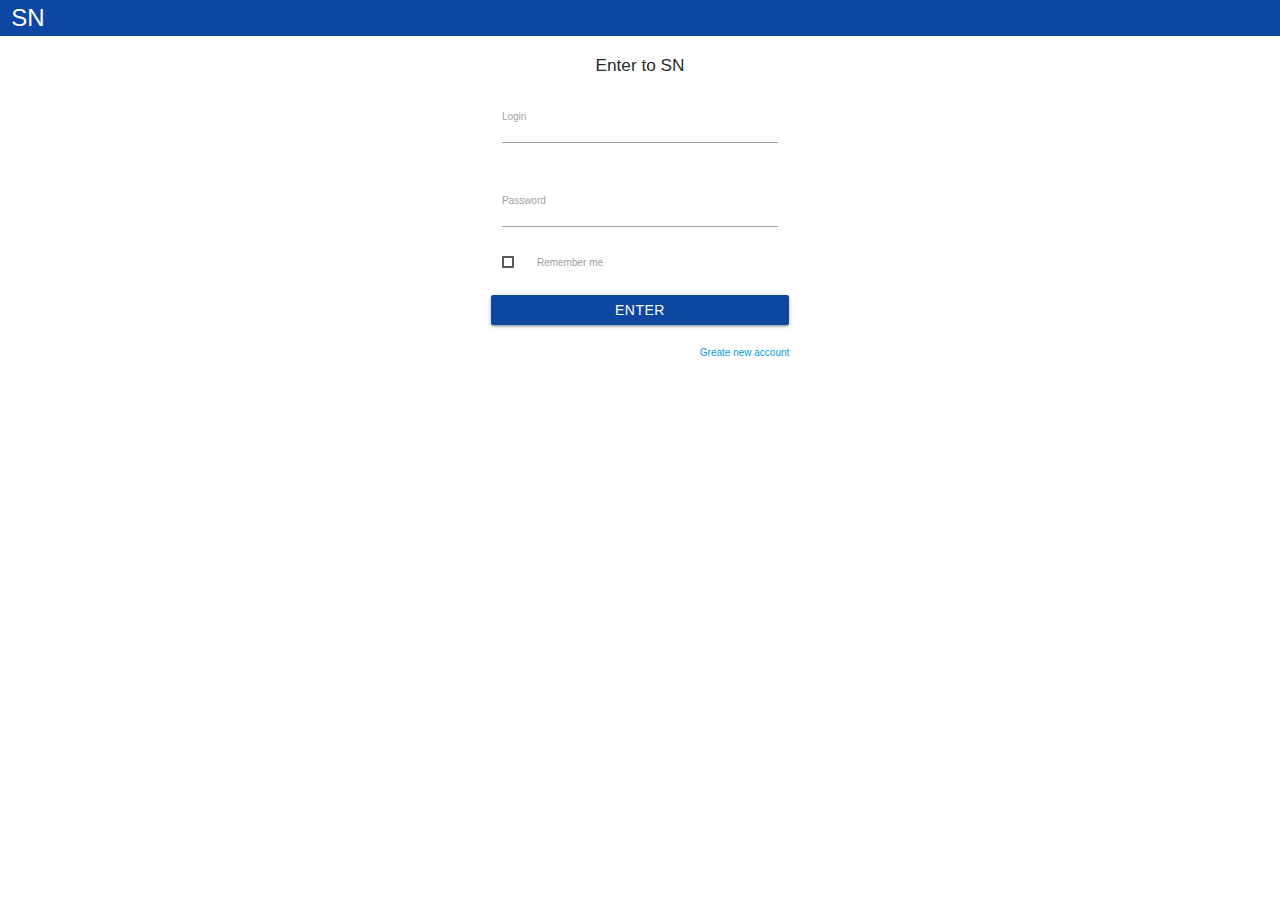
<file: index.html>
<!DOCTYPE html>
<html lang="en">

<head>
    <meta charset="UTF-8">
    <meta http-equiv="X-UA-Compatible" content="IE=edge">
    <meta name="viewport" content="width=device-width, initial-scale=1.0">
    <title>Document</title>
    <link rel="stylesheet" href="https://cdnjs.cloudflare.com/ajax/libs/materialize/1.0.0/css/materialize.min.css">
    <link rel="stylesheet" href="style.css">
</head>

<body>
    <header class="blue darken-4">
                <div class="row">
                        <div class="col"><a href="#!" class="white-text">
                            <span class="logo">SN</span></a></div>
                </div>
    </header>
    <section>
        <div class="container">
            
                    <form action="">
                        <div class="row">
                        <h6 class="center">Enter to SN</h6>
                        <div class="input-field col s4 offset-s4">
                            <input  id="first_name" type="text" class="validate">
                            <label for="first_name" style="font-size: 10px;">Login</label>
                          </div>
                          <div class="input-field col s4 offset-s4">
                            <input id="password" type="password" class="validate">
                            <label for="password" style="font-size: 10px;">Password</label>
                          </div>
                          <div class="col s4 offset-s4">
                            <label>
                                <input type="checkbox" />
                                <span class="checkb" style="font-size: 10px;">Remember me</span>
                              </label>
                        </div>
                        <button class="btn waves-effect blue darken-4 col s4 m4 l4 xl4 offset-s4  offset-m4 offset-l4 offset-xl4" type="submit" name="action">ENTER
                          </button>
                                <a href="#" class="col s4 m4 l4 xl4 offset-s4  offset-m4 offset-l4 offset-xl4 remember" style="font-size: 10px;">Greate new account</a>
                        </div>
                    </form>
            </div>
        
    </section>


    <!-- Compiled and minified JavaScript -->
    <script src="https://cdnjs.cloudflare.com/ajax/libs/materialize/1.0.0/js/materialize.min.js"></script>
</body>

</html>
</file>
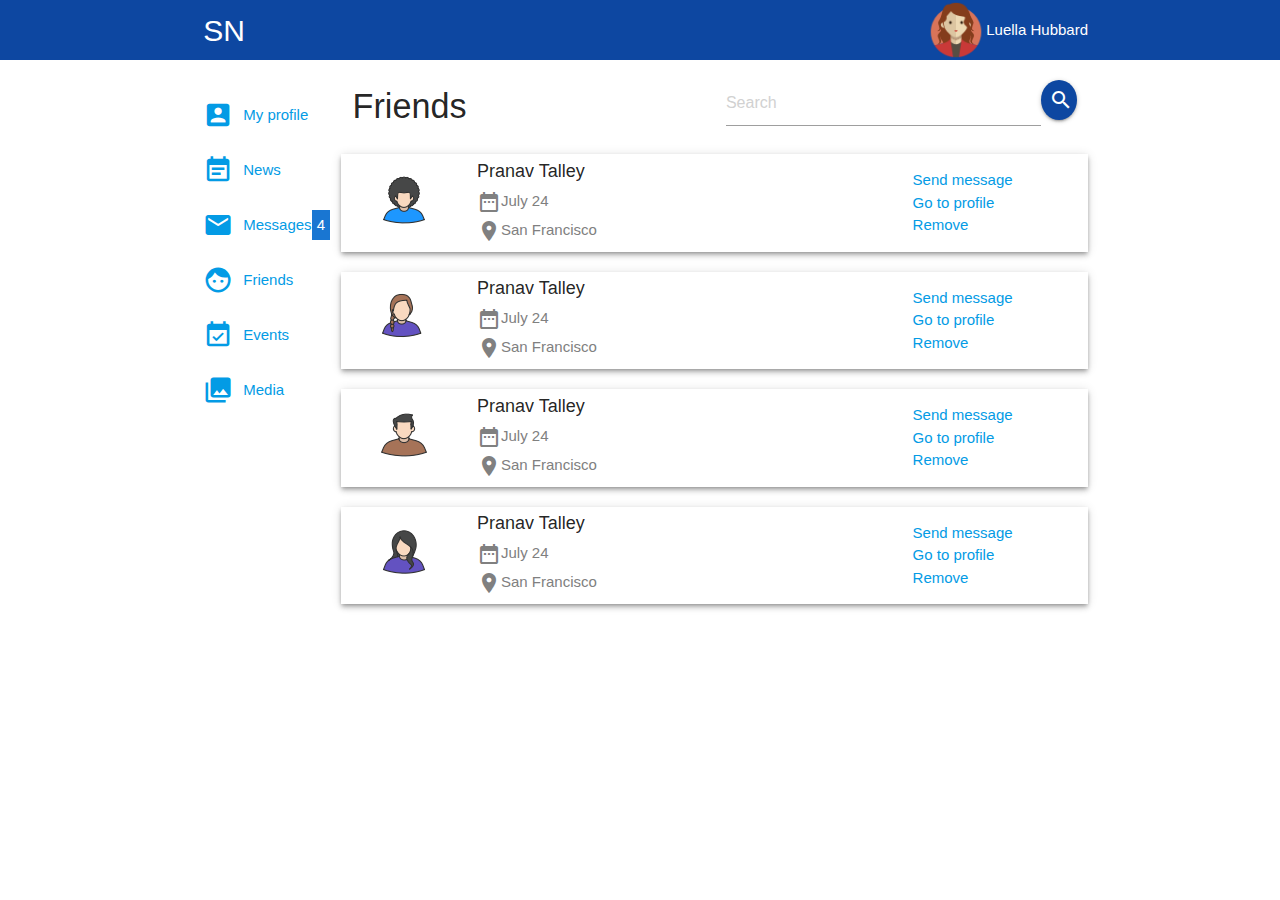
<file: index2.html>
<!DOCTYPE html>
<html lang="en">
<head>
    <meta charset="UTF-8">
    <meta http-equiv="X-UA-Compatible" content="IE=edge">
    <meta name="viewport" content="width=device-width, initial-scale=1.0">
    <link rel="stylesheet" href="https://cdnjs.cloudflare.com/ajax/libs/materialize/1.0.0/css/materialize.min.css">
    <link href="https://fonts.googleapis.com/icon?family=Material+Icons" rel="stylesheet">
    <link rel="stylesheet" href="style2.css">
    <title>Document</title>
</head>
<body>
    <header class="blue darken-4">
        <div class="container">
        <div class="header row">
                <div class="col s9"><a href="#!" class="white-text">
                    <span class="logo">SN</span></a></div>
                    <div class="user col s3">
                        <img class="img_user" src="icons/av_64.png" alt="">
                        <span class="white-text">Luella Hubbard</span>
                    </div>
        </div>
    </div>
</header>
<section>
    <div class="container">
    <div class="row">
        <div class="col s2">
            <ul class="side">
                <li><a href=""><i class="small material-icons">account_box</i>My profile</a></li>
                <li><a href=""><i class="small material-icons">event_note</i>News</a></li>
                <li><a href=""><i class="small material-icons">email</i>Messages <span class="numb white-text blue darken-2">4</span></a></li>
                <li><a href=""><i class="small material-icons">face</i>Friends</a></li>
                <li><a href=""><i class="small material-icons">event_available</i>Events</a></li>
                <li><a href=""><i class="small material-icons">collections</i>Media</a></li>
            </ul>
        </div>
        <div class="col s10">
            <div class="row head_side2" style="display: flex; align-items: center;">
                <div class="col s6"><h4 style="margin: auto 0;">Friends</h4></div>
                <div class="find_fr col s6" style="display: flex;"><input type="text" placeholder="Search"><a class="btn-floating blue darken-4"><i class="material-icons">search</i></a></div>
            </div>
            <div class="row z-depth-2" style="display: flex; align-items: center;">
                <div class="friend_img col s2" style="text-align: center;">
                    <img src="icons/avatar_1.png" alt="">
                </div>
                <div class="friend_inf col s7" style="display: flex; flex-direction: column;">
                    <span style="font-weight: 500; font-size: 18px; margin-bottom: 5px;">Pranav Talley</span>
                    <span style="color: gray; display: flex; margin-bottom: 5px"><i class="Tiny material-icons">date_range</i>July 24</span>
                    <span style="color: gray; display: flex; margin-bottom: 5px"><i class="Tiny material-icons">location_on</i>San Francisco</span>
                </div>
                <div class="friend_nav col s3">
                    <ul>
                        <li><a href="">Send message</a></li>
                        <li><a href="">Go to profile</a></li>
                        <li><a href="">Remove</a></li>
                    </ul>
                </div>
            </div>
            <div class="row z-depth-2" style="display: flex; align-items: center;">
                <div class="friend_img col s2" style="text-align: center;">
                    <img src="icons/avatar_2.png" alt="">
                </div>
                <div class="friend_inf col s7" style="display: flex; flex-direction: column;">
                    <span style="font-weight: 500; font-size: 18px; margin-bottom: 5px;">Pranav Talley</span>
                    <span style="color: gray; display: flex; margin-bottom: 5px"><i class="Tiny material-icons">date_range</i>July 24</span>
                    <span style="color: gray; display: flex; margin-bottom: 5px"><i class="Tiny material-icons">location_on</i>San Francisco</span>
                </div>
                <div class="friend_nav col s3">
                    <ul>
                        <li><a href="">Send message</a></li>
                        <li><a href="">Go to profile</a></li>
                        <li><a href="">Remove</a></li>
                    </ul>
                </div>
            </div>
            <div class="row z-depth-2" style="display: flex; align-items: center;">
                <div class="friend_img col s2" style="text-align: center;">
                    <img src="icons/avatar_3.png" alt="">
                </div>
                <div class="friend_inf col s7" style="display: flex; flex-direction: column;">
                    <span style="font-weight: 500; font-size: 18px; margin-bottom: 5px;">Pranav Talley</span>
                    <span style="color: gray; display: flex; margin-bottom: 5px"><i class="Tiny material-icons">date_range</i>July 24</span>
                    <span style="color: gray; display: flex; margin-bottom: 5px"><i class="Tiny material-icons">location_on</i>San Francisco</span>
                </div>
                <div class="friend_nav col s3">
                    <ul>
                        <li><a href="">Send message</a></li>
                        <li><a href="">Go to profile</a></li>
                        <li><a href="">Remove</a></li>
                    </ul>
                </div>
            </div>
            <div class="row z-depth-2" style="display: flex; align-items: center;">
                <div class="friend_img col s2" style="text-align: center;">
                    <img src="icons/avatar_4.png" alt="">
                </div>
                <div class="friend_inf col s7" style="display: flex; flex-direction: column;">
                    <span style="font-weight: 500; font-size: 18px; margin-bottom: 5px;">Pranav Talley</span>
                    <span style="color: gray; display: flex; margin-bottom: 5px"><i class="Tiny material-icons">date_range</i>July 24</span>
                    <span style="color: gray; display: flex; margin-bottom: 5px"><i class="Tiny material-icons">location_on</i>San Francisco</span>
                </div>
                <div class="friend_nav col s3">
                    <ul>
                        <li><a href="">Send message</a></li>
                        <li><a href="">Go to profile</a></li>
                        <li><a href="">Remove</a></li>
                    </ul>
                </div>
            </div>
        </div>
    </div>
</div>
</section>
    

    <!-- Compiled and minified JavaScript -->
    <script src="https://cdnjs.cloudflare.com/ajax/libs/materialize/1.0.0/js/materialize.min.js"></script>
</body>
</html>
</file>
<file: style.css>
.logo{
    font-size: 24px;
}
.btn{
    display: flex;
    margin-top: 20px;
    max-height: 30px;
    align-items: center;
    justify-content: center;
}
.remember{
    text-align: right;
    padding: 0!important;
    margin-top: 20px;
}
.checkb{
    &::before{
        width: 12px!important;
        height: 12px!important;
        margin: 6px auto!important;
        top: 0!important;
    }
}
</file>
<file: style2.css>
.logo{
    font-size: 30px;
}
.img_user{
    width: 60px; 
}
.header{
    display: flex;
    align-items: center;
}
.user{
    display: flex;
    align-items: center;
    justify-content: right;
    padding-right: 0!important;
}
.side li{
    margin-bottom: 15px;
}
.side a{
    display: flex;
    align-items: center;
    padding: 5px 0;
}
.side i{
    margin-right: 10px;
}
.numb{
    display: flex;
    align-items: center;
    justify-content: center;
    margin: 0 auto;
    width: 25px;
    height: 30px;
}
.side a:hover{
    background-color: rgb(181, 211, 255);
}
</file>
